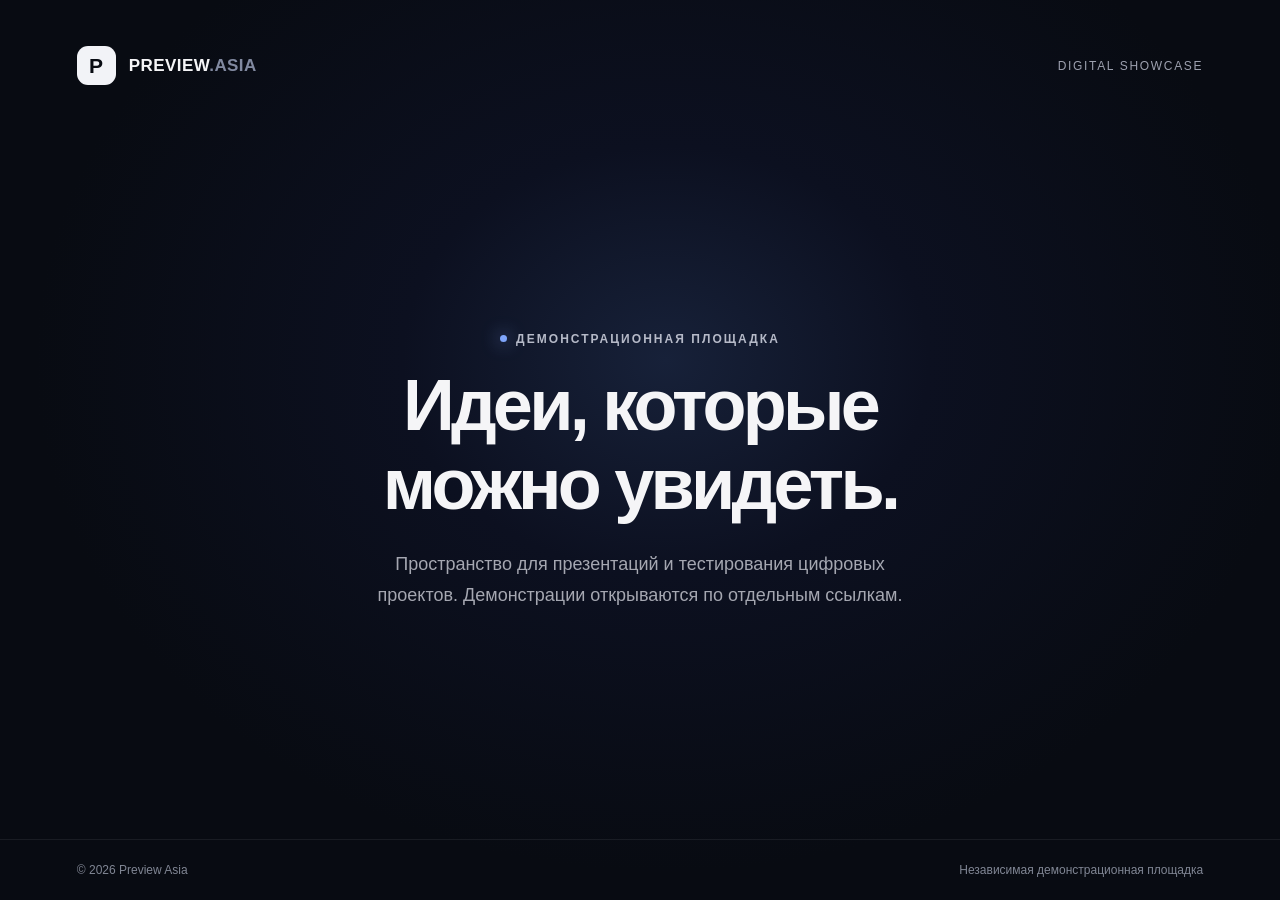
<file: index.html>
<!doctype html>
<html lang="ru">
<head>
  <meta charset="UTF-8">
  <meta name="viewport" content="width=device-width,initial-scale=1,viewport-fit=cover">
  <meta name="theme-color" content="#080b12">
  <meta name="robots" content="noindex,nofollow,noarchive">
  <meta name="description" content="Preview Asia — демонстрационная площадка цифровых проектов.">
  <meta http-equiv="Content-Security-Policy" content="default-src 'none'; style-src 'unsafe-inline'; img-src data:; base-uri 'none'; form-action 'none'; frame-ancestors 'none'">
  <title>Preview Asia · Демонстрационная площадка</title>
  <style>
    :root{font-family:Inter,"Segoe UI",Arial,sans-serif;color-scheme:dark;--fg:#f5f5f7;--muted:#a5a7b1}
    *{box-sizing:border-box}
    body{margin:0;min-height:100svh;background:radial-gradient(ellipse at 52% 40%,#172139 0%,#0c1020 28%,#080b12 67%);color:var(--fg);display:flex;flex-direction:column;-webkit-font-smoothing:antialiased}
    header{display:flex;align-items:center;justify-content:space-between;padding:clamp(22px,4vw,46px) clamp(20px,6vw,85px)}
    .brand{display:flex;align-items:center;gap:13px;font-size:17px;font-weight:720;letter-spacing:.025em}
    .brand-mark{display:grid;place-items:center;width:39px;height:39px;background:#f2f3f7;color:#080b12;border-radius:11px;font-size:21px;font-weight:850}
    .header-note{font-size:12px;color:#9da1af;letter-spacing:.14em;text-transform:uppercase}
    main{flex:1;display:grid;place-items:center;text-align:center;padding:70px 22px 100px}
    .content{max-width:650px}
    .eyebrow{display:inline-flex;align-items:center;gap:9px;color:#b6bac8;font-size:12px;text-transform:uppercase;letter-spacing:.17em;font-weight:650;margin-bottom:20px}
    .dot{width:7px;height:7px;border-radius:50%;background:#7fa5fb;box-shadow:0 0 18px #7fa5fb}
    h1{font-size:clamp(36px,6.8vw,72px);line-height:1.1;letter-spacing:-.052em;font-weight:670;margin:0 0 25px}
    p{font-size:clamp(15px,2.5vw,18px);line-height:1.75;color:var(--muted);max-width:550px;margin:0 auto}
    footer{padding:23px clamp(20px,6vw,85px);border-top:1px solid #ffffff12;display:flex;justify-content:space-between;gap:20px;color:#808694;font-size:12px}
    @media(max-width:560px){.header-note{display:none}footer{flex-direction:column;gap:5px;text-align:center}main{padding-bottom:55px}}
  </style>
</head>
<body>
  <header><div class="brand"><span class="brand-mark" aria-hidden="true">P</span><span>PREVIEW<span style="color:#8189a0">.ASIA</span></span></div><span class="header-note">Digital showcase</span></header>
  <main><div class="content"><div class="eyebrow"><span class="dot"></span>Демонстрационная площадка</div><h1>Идеи, которые<br>можно увидеть.</h1><p>Пространство для презентаций и тестирования цифровых проектов. Демонстрации открываются по отдельным ссылкам.</p></div></main>
  <footer><span>© 2026 Preview Asia</span><span>Независимая демонстрационная площадка</span></footer>
</body>
</html>
</file>
